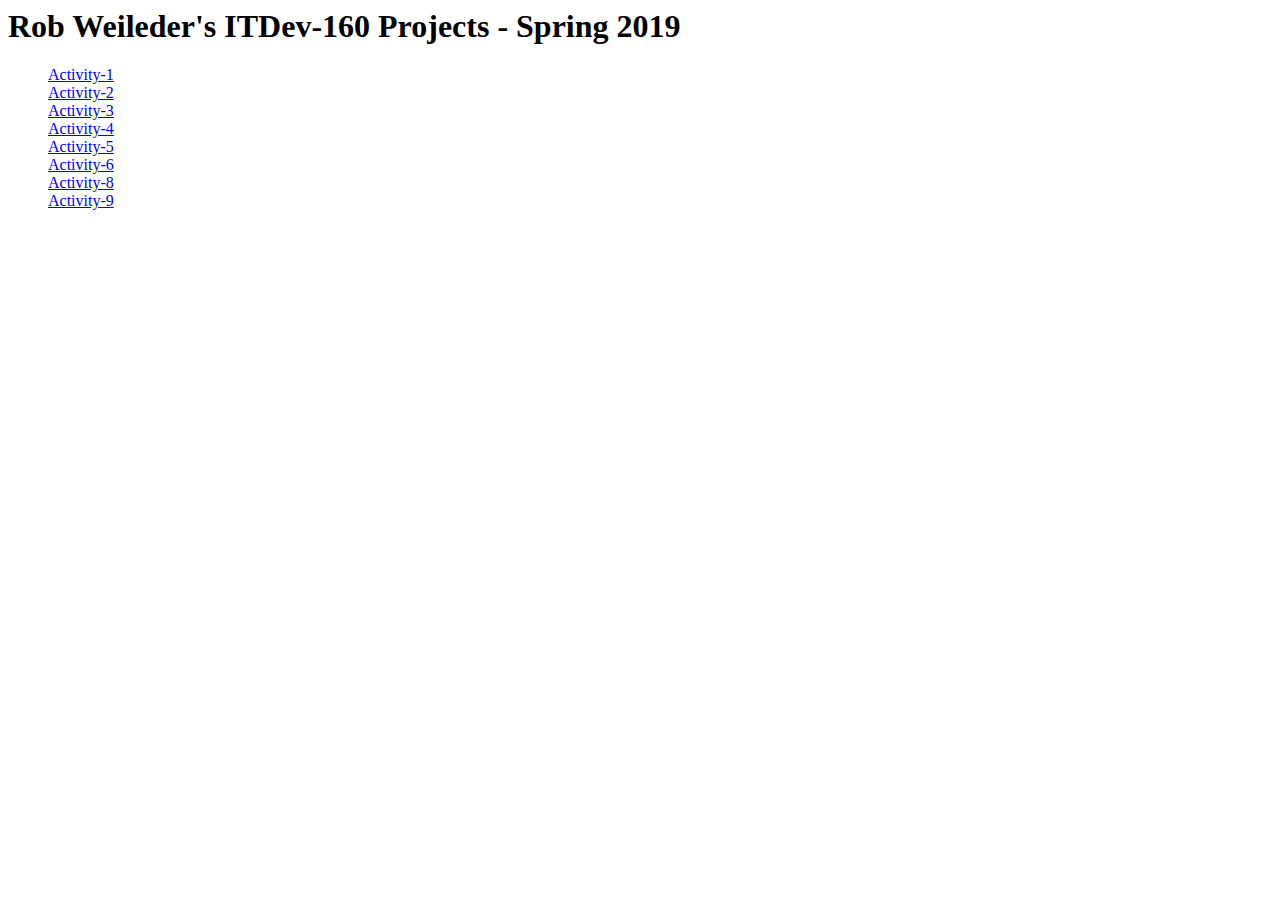
<file: index.html>
<html>
  <head>
    <title>Rob Weileder's Projects</title>
  </head>
    <body>
      <h1>Rob Weileder's ITDev-160 Projects - Spring 2019</h1>
        <ul>
        </li><a href="activity-1/index.html">Activity-1</a></li></br>
        </li><a href="activity-2/index.html">Activity-2</a></li></br>
        </li><a href="activity-3/index.html">Activity-3</a></li></br>
        </li><a href="activity-4/index.html">Activity-4</a></li></br>
        </li><a href="activity-5/index.html">Activity-5</a></li></br>
        </li><a href="activity-6/index.html">Activity-6</a></li></br>
	</li><a href="activity-8/index.html">Activity-8</a></li></br>
	</li><a href="activity-9/index.html">Activity-9</a></li></br>
      </ul>
    </body>
</html>
</file>
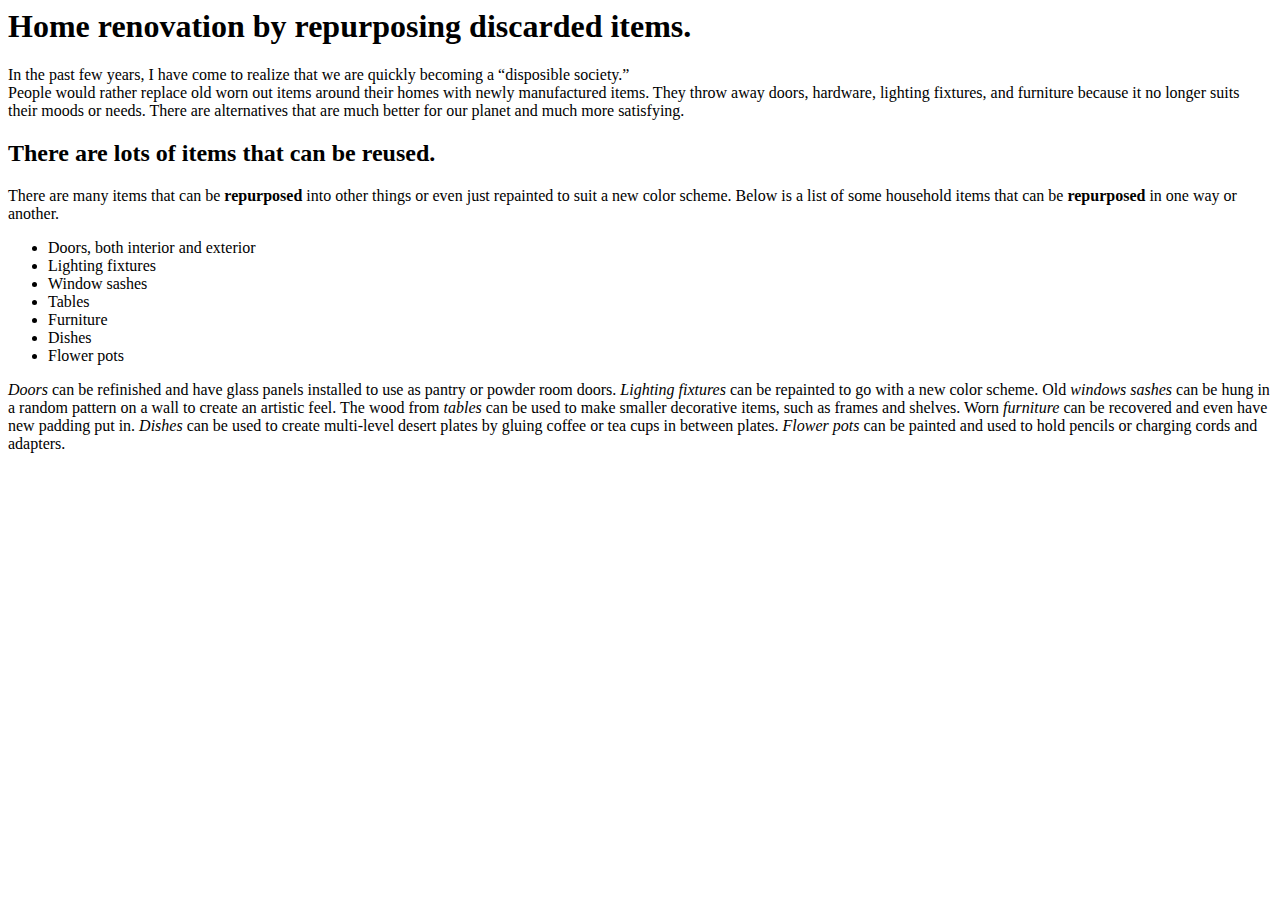
<file: activity-1/index.html>
<html>
  <head>
    <title>Reusing home items.</title>
  </head>
    <body>
      <h1>Home renovation by repurposing discarded items.</h1>
        <p>In the past few years, I have come to realize that we are
          quickly becoming a <q>disposible society.</q> <br />People would rather
          replace old worn out items around their homes with newly
          manufactured items. They throw away doors, hardware, lighting
          fixtures, and furniture because it no longer suits their moods
          or needs. There are alternatives that are much better for our
          planet and much more satisfying.
        </p>
      <h2>There are lots of items that can be reused.</h2>
        <p>There are many items that can be <b>repurposed</b> into other things
          or even just repainted to suit a new color scheme. Below is a list
          of some household items that can be <b>repurposed</b> in one way or another.
        </p>
          <ul>
            <li>Doors, both interior and exterior</li>
            <li>Lighting fixtures</li>
            <li>Window sashes</li>
            <li>Tables</li>
            <li>Furniture</li>
            <li>Dishes</li>
            <li>Flower pots</li>
          </ul>
        <p><i>Doors</i> can be refinished and have glass panels installed to use
          as pantry or powder room doors. <i>Lighting fixtures</i> can be repainted
          to go with a new color scheme. Old <i>windows sashes</i> can be hung in a
          random pattern on a wall to create an artistic feel. The wood from
          <i>tables</i> can be used to make smaller decorative items, such as frames
          and shelves. Worn <i>furniture</i> can be recovered and even have new padding
          put in. <i>Dishes</i> can be used to create multi-level desert plates by
          gluing coffee or tea cups in between plates. <i>Flower pots</i> can be
          painted and used to hold pencils or charging cords and adapters.
        </p>
    </body>
</html>
</file>
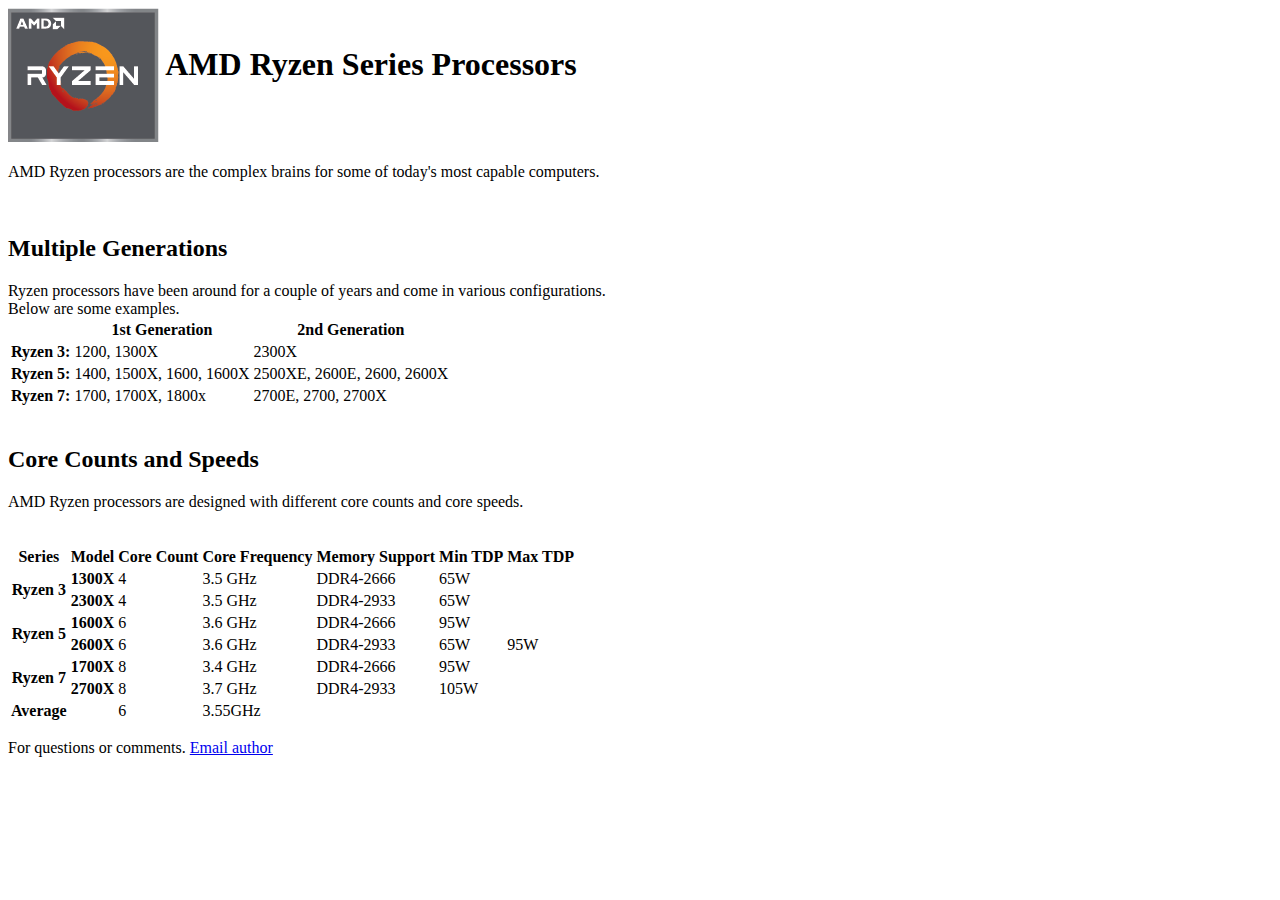
<file: activity-2/index.html>
<html>
  <head>
    <title>AMD Ryzen Processors</title>
  </head>
    <body>
      <h1>
        <img src="images/Artboard 1.png"
          alt="AMD Ryzen Processors" align="middle" /> AMD Ryzen Series Processors
          </h1>
        <p>
          AMD Ryzen processors are the complex brains for some of today's most capable computers.
        </p></br>
      <h2>Multiple Generations</h2>
        <p>Ryzen processors have been around for a couple of years and come in various configurations.</br>Below are some examples.
          <table id="simple-table">
            <tr>
              <th></th>
              <th scope="col">1st Generation</th>
              <th scope="col">2nd Generation</th>
            </tr>
            <tr>
              <th scope="row">Ryzen 3:</th>
              <td>1200, 1300X</td>
              <td>2300X</td>
            </tr>
            <tr>
              <th scope="row">Ryzen 5:</th>
              <td>1400, 1500X, 1600, 1600X</td>
              <td>2500XE, 2600E, 2600, 2600X</td>
            </tr>
            <tr>
              <th scope="row">Ryzen 7:</th>
              <td>1700, 1700X, 1800x</td>
              <td>2700E, 2700, 2700X</td>
            </tr>
          </table></br>
      <h2>Core Counts and Speeds</h2>
        <p>
          AMD Ryzen processors are designed with different core counts and core speeds.
        </p></br>
          <table id="complex-table">
            <thead>
              <tr>
                <th scope="col">Series</th>
                <th scope="col">Model</th>
                <th scope="col">Core Count</th>
                <th scope="col">Core Frequency</th>
                <th scope="col">Memory Support</th>
                <th scope="col">Min TDP</th>
                <th scope="col">Max TDP</th>
              </tr>
            </thead>
            <tbody>
              <tr>
                <th rowspan="2">Ryzen 3</th>
                <th>1300X</th>
                <td>4</td>
                <td>3.5 GHz</td>
                <td>DDR4-2666</td>
                <td colspan="2">65W</td>
              </tr>
              <tr>
                <th>2300X</th>
                <td>4</td>
                <td>3.5 GHz</td>
                <td>DDR4-2933</td>
                <td colspan="2">65W</td>
              </tr>
              <tr>
                <th rowspan="2">Ryzen 5</th>
                <th>1600X</th>
                <td>6</td>
                <td>3.6 GHz</td>
                <td>DDR4-2666</td>
                <td>95W</td>
              </tr>
              <tr>
                <th>2600X</th>
                <td>6</td>
                <td>3.6 GHz</td>
                <td>DDR4-2933</td>
                <td>65W</td>
                <td>95W</td>
              </tr>
              <tr>
                <th rowspan="2">Ryzen 7</th>
                <th>1700X</th>
                <td>8</td>
                <td>3.4 GHz</td>
                <td>DDR4-2666</td>
                <td colspan="2">95W</td>
              </tr>
              <tr>
                <th>2700X</th>
                <td>8</td>
                <td>3.7 GHz</td>
                <td>DDR4-2933</td>
                <td colspan="2">105W</td>
              </tr>
            </tbody>
            <tfoot>
              <th>Average</th>
              <td></td>
              <td>6</td>
              <td>3.55GHz</td>
              <td></td>
              <td></td>
              <td></td>
            </tfoot>
          </table>
        <P>
            For questions or comments. <a href="mailto:weileder@gmatc.matc.edu">Email author</a>
        </p>
    </body>
</html>
</file>
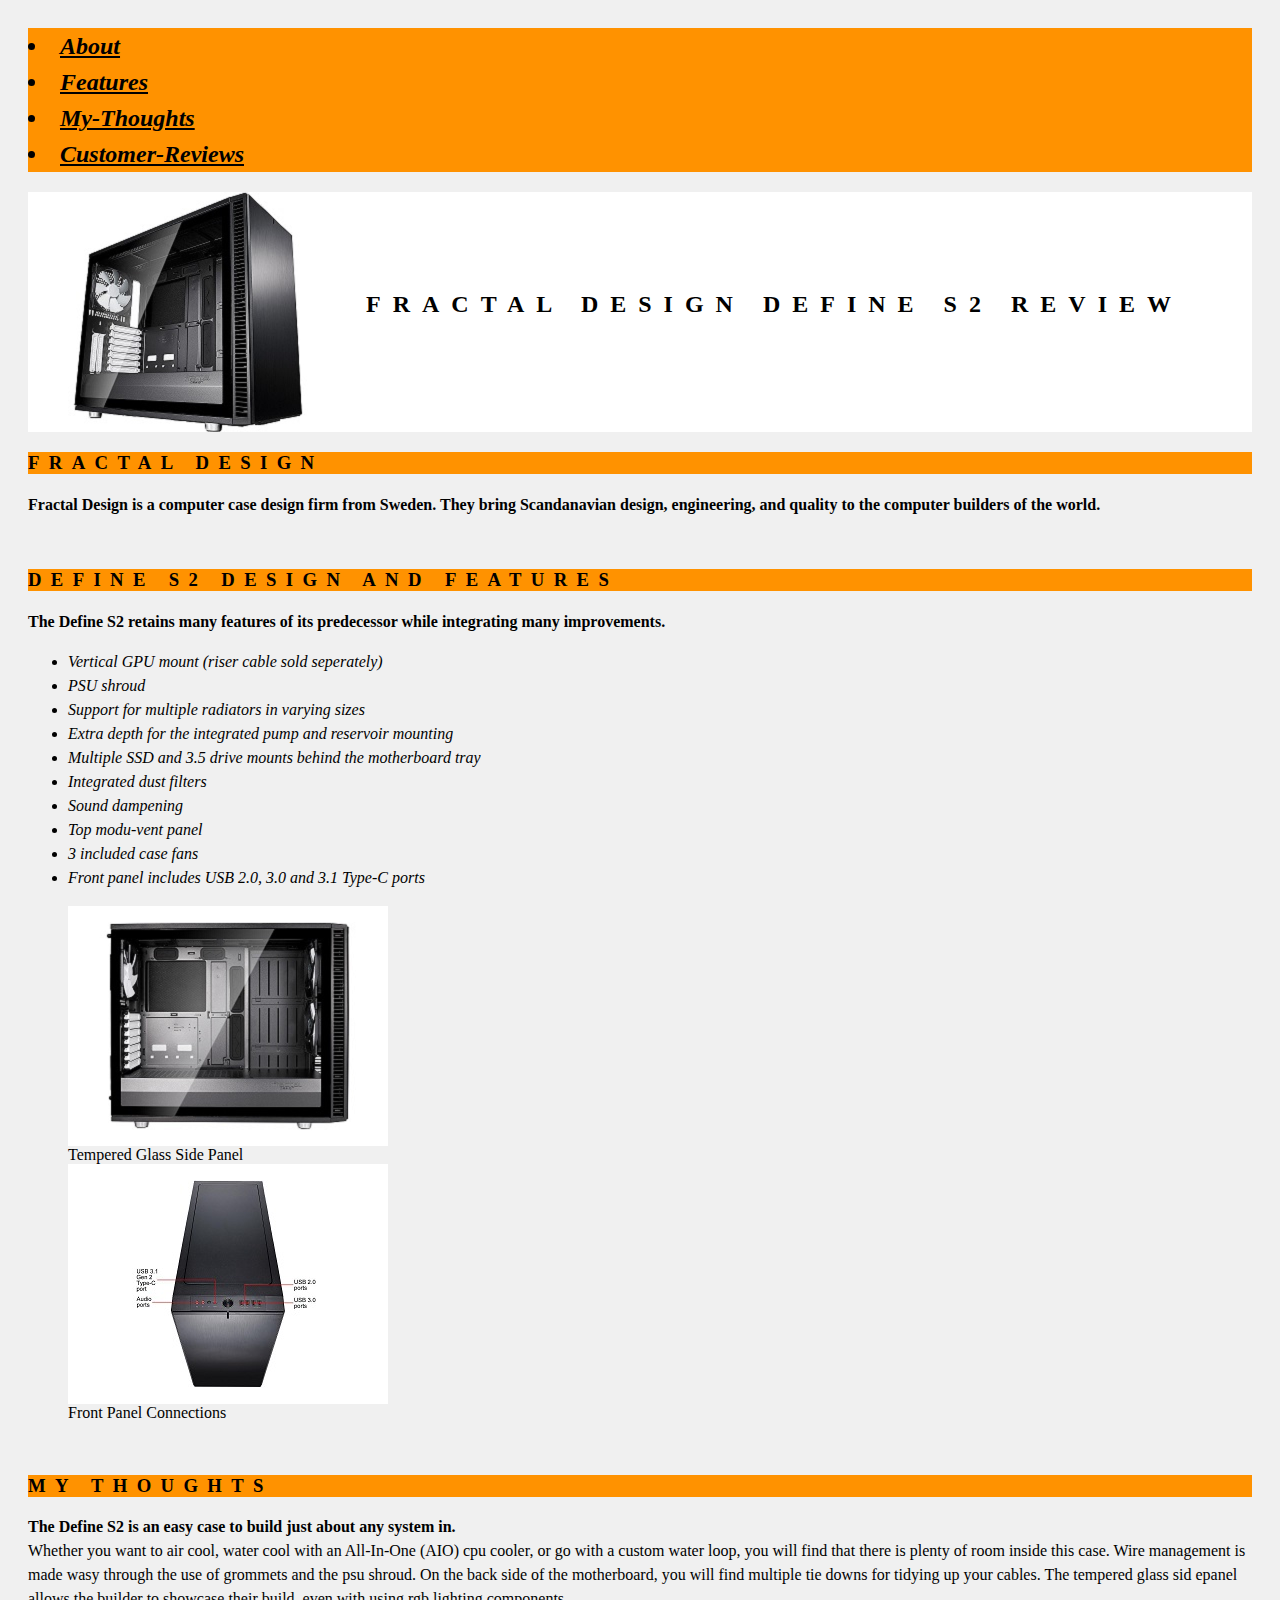
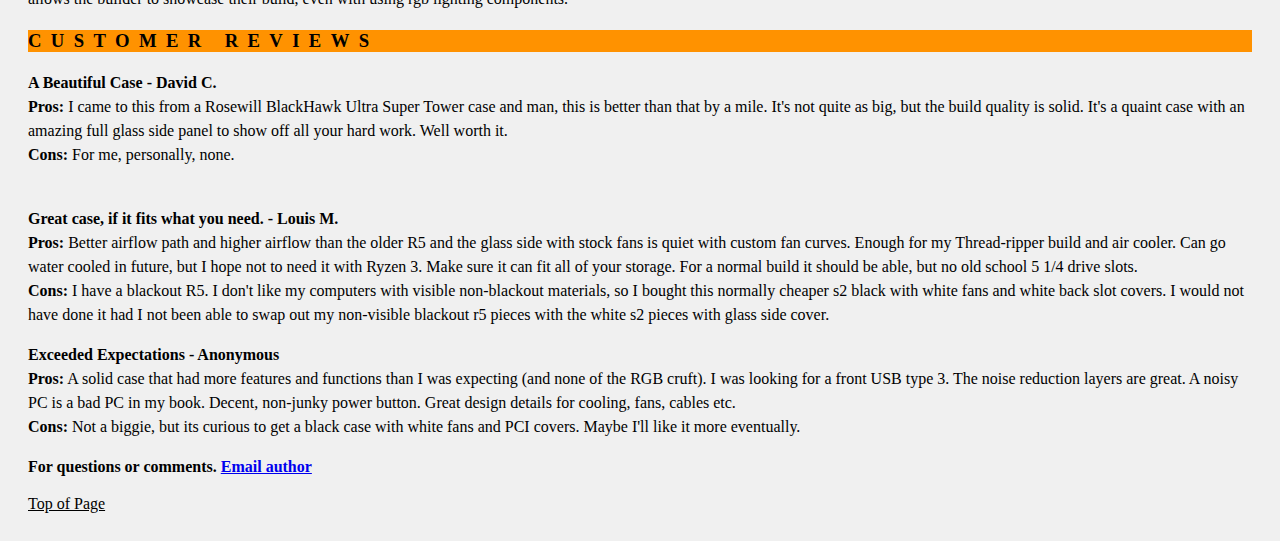
<file: activity-3/index.html>
<html>
  <head>
    <title>Fractal Design Define S2 Review</title>
    <link rel="stylesheet" type="text/css" href="css/master.css" />
    <link rel="stylesheet" type="text/css" href="https://fonts.googleapis.com/css?family=Open=Sans" />
  </head>
    <body>
      <h1 id="TOP">
        <li><a href="#About">About</a></li>
        <li><a href="#Features">Features</a></li>
        <li><a href="#My-Thoughts">My-Thoughts</a></li>
        <li><a href="#Customer-Reviews">Customer-Reviews</a></li>
      </h1>
      <h2>
        <img src="images/FDDS2-1.jpg" alt="Fractal Design Define S2 Review" align="middle" /> Fractal Design Define S2 Review
      </h2>
        <h3 id="About">Fractal Design</h3>
          <p>Fractal Design is a computer case design firm from Sweden. They bring Scandanavian design, engineering, and quality to the computer builders of the world.</p></br>
        <h3 id="Features">Define S2 Design and Features</h3>
        <p>
          The Define S2 retains many features of its predecessor while integrating many improvements.
          <ul>
            <li>Vertical GPU mount (riser cable sold seperately)</li>
            <li>PSU shroud</li>
            <li>Support for multiple radiators in varying sizes</li>
            <li>Extra depth for the integrated pump and reservoir mounting</li>
            <li>Multiple SSD and 3.5 drive mounts behind the motherboard tray</li>
            <li>Integrated dust filters</li>
            <li>Sound dampening</li>
            <li>Top modu-vent panel</li>
            <li>3 included case fans</li>
            <li>Front panel includes USB 2.0, 3.0 and 3.1 Type-C ports</li>
          </ul>
          <figure class="Images">
            <img src="images/FDDS2-2.jpg" alt="Fractal Design Define S2 Tempered Glass Side Panel" />
            <figcaption>Tempered Glass Side Panel</figcaption>
            <img src="images/FDDS2-4.jpg" alt="Fractal Design Define S2 Front Panel Connections" />
            <figcaption>Front Panel Connections</figcaption>
          </figure>
        </p></br>
        <h3 id="My-Thoughts">My Thoughts</h3>
          <p>
            The Define S2 is an easy case to build just about any system in.</br>Whether you want to air cool,
            water cool with an All-In-One (AIO) cpu cooler, or go with a custom water loop, you will find
            that there is plenty of room inside this case. Wire management is made wasy through the use of
            grommets and the psu shroud. On the back side of the motherboard, you will find multiple tie
            downs for tidying up your cables. The tempered glass sid epanel allows the builder to showcase
            their build, even with using rgb lighting components. </br>
        </p>
        <h3>Customer Reviews</h3>
          <p id="Customer-Reviews">
            A Beautiful Case - David C.</br><b>Pros:</b> I came to this from a Rosewill BlackHawk Ultra Super Tower case and man, this is better than that by a mile. It's
            not quite as big, but the build quality is solid. It's a quaint case with an amazing full glass side panel to show off all your hard work.
            Well worth it.</br><b>Cons:</b> For me, personally, none.</br>
            </br>
          </p>
          <p>
            Great case, if it fits what you need. - Louis M.</br><b>Pros:</b> Better airflow path and higher airflow than the older R5 and the glass side with stock fans
            is quiet with custom fan curves. Enough for my Thread-ripper build and air cooler. Can go water cooled in future, but I hope not to need it with
            Ryzen 3. Make sure it can fit all of your storage. For a normal build it should be able, but no old school 5 1/4 drive slots.</br>
            <b>Cons:</b> I have a blackout R5. I don't like my computers with visible non-blackout materials, so I bought this normally cheaper s2 black with
            white fans and white back slot covers. I would not have done it had I not been able to swap out my non-visible blackout r5 pieces with the white
            s2 pieces with glass side cover.</br>
          </p>
          <p>
            Exceeded Expectations - Anonymous</br><b>Pros:</b> A solid case that had more features and functions than I was expecting (and none of the RGB cruft).
            I was looking for a front USB type 3. The noise reduction layers are great. A noisy PC is a bad PC in my book. Decent, non-junky power button. Great
            design details for cooling, fans, cables etc.</br><b>Cons:</b> Not a biggie, but its curious to get a black case with white fans and PCI covers.
            Maybe I'll like it more eventually.</br>
          </p>
        <p class="contact">
          For questions or comments. <a href="mailto:weileder@gmatc.matc.edu">Email author</a>
        </p>
        <tfoot>
          <a href="#TOP">Top of Page</a>
        </tfoot>
    </body>
</html>
</file>
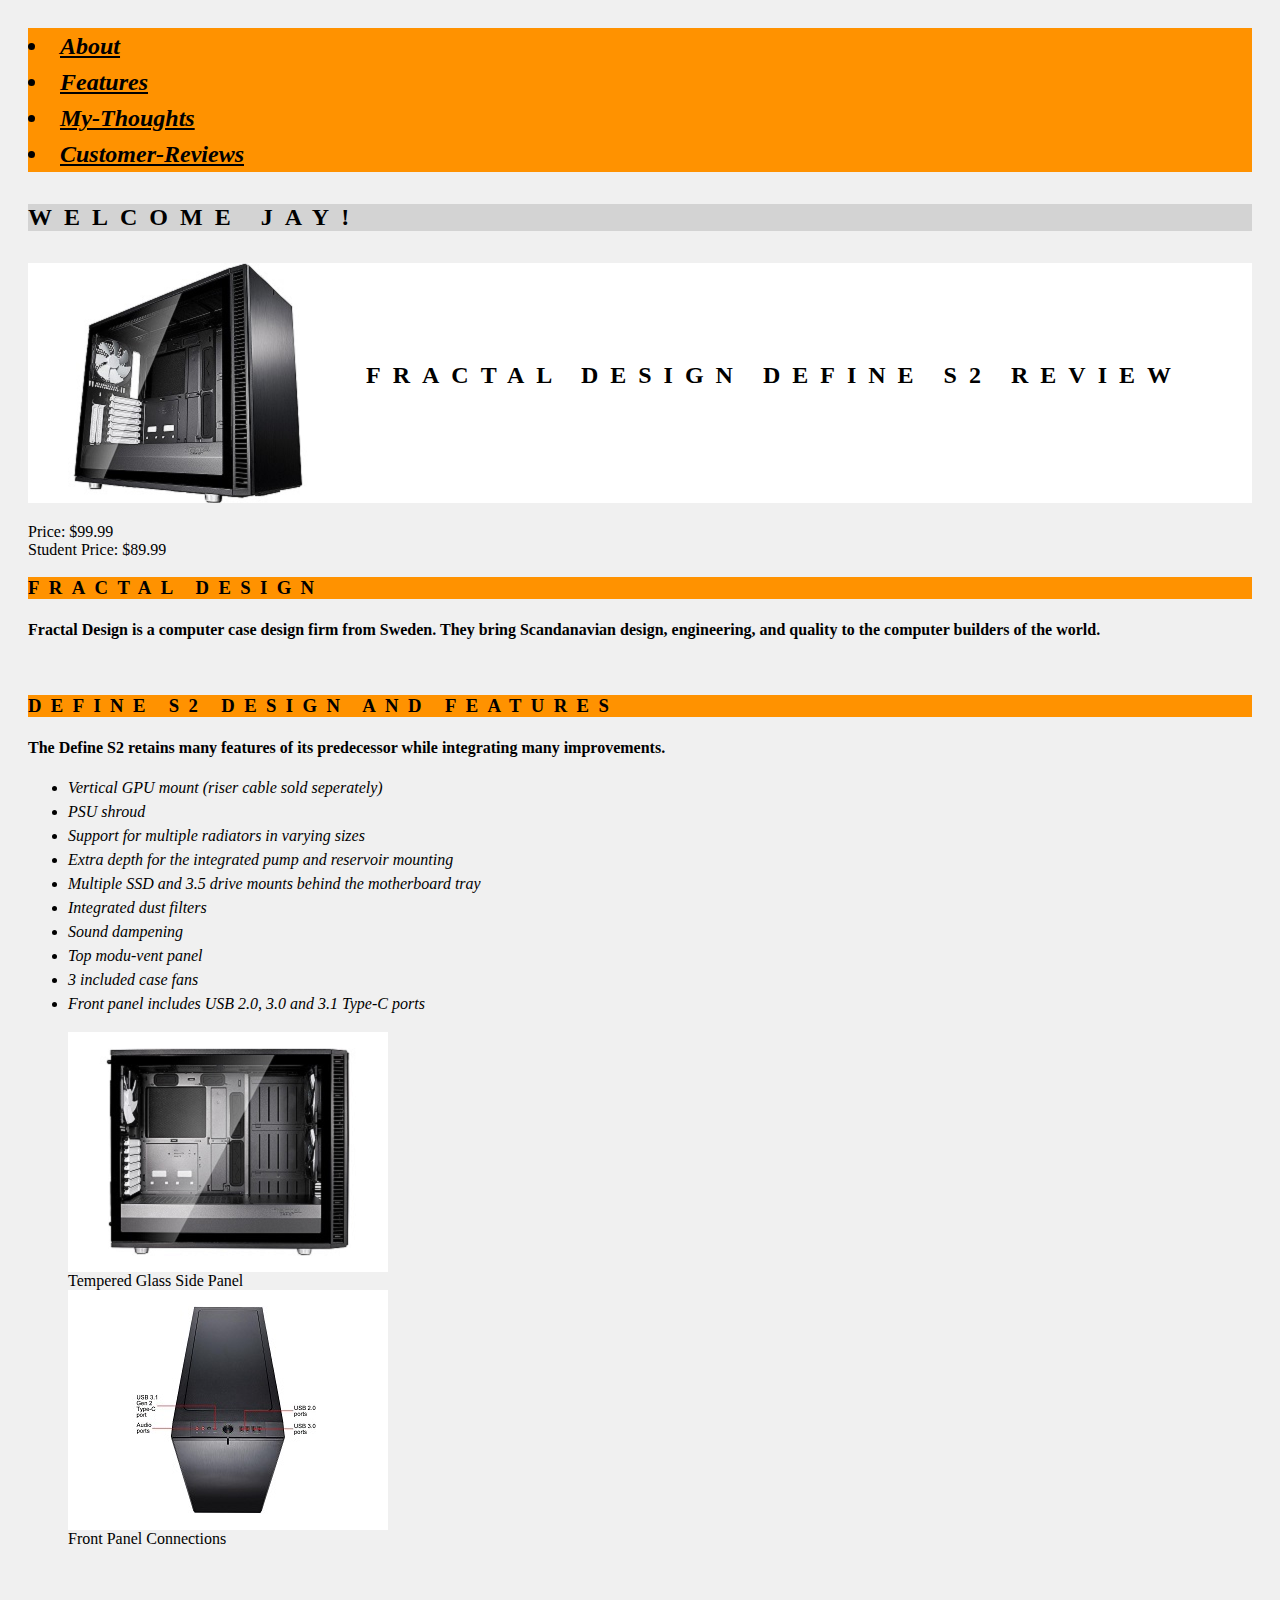
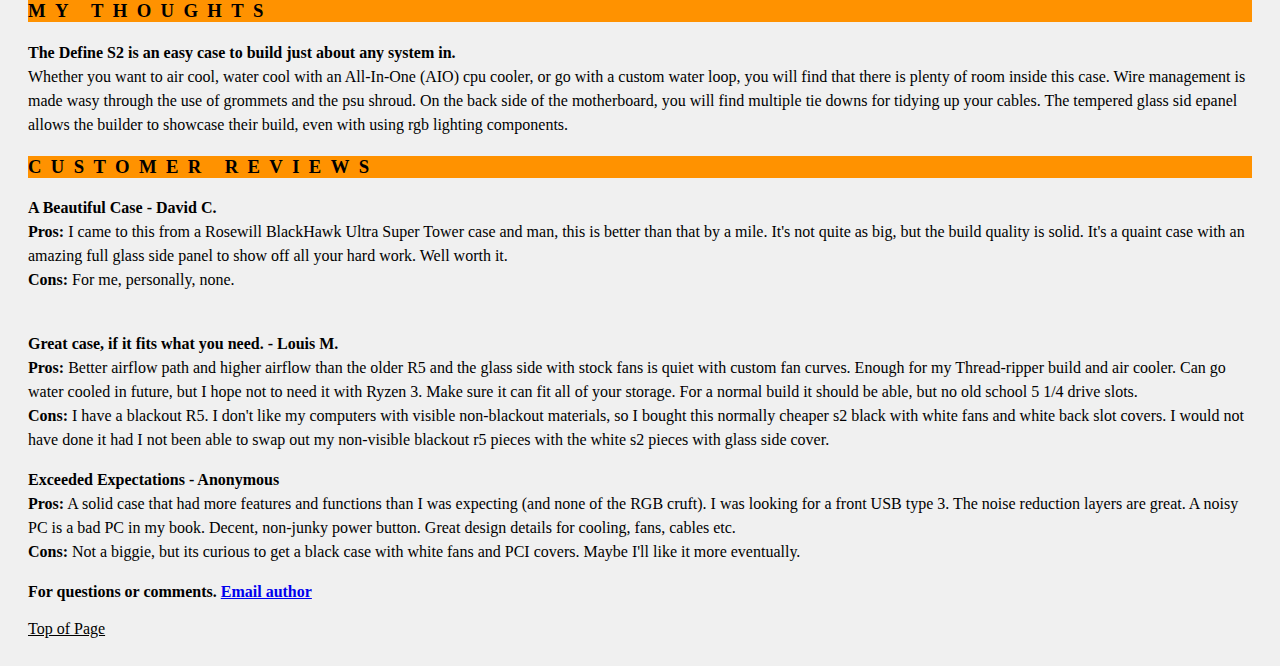
<file: activity-4/index.html>
<html>
  <head>
    <title>Fractal Design Define S2 Review</title>
    <link rel="stylesheet" type="text/css" href="css/master.css" />
    <link rel="stylesheet" type="text/css" href="https://fonts.googleapis.com/css?family=Open=Sans" />
  </head>
    <body>
      <h1 id="TOP">
        <li><a href="#About">About</a></li>
        <li><a href="#Features">Features</a></li>
        <li><a href="#My-Thoughts">My-Thoughts</a></li>
        <li><a href="#Customer-Reviews">Customer-Reviews</a></li>
      </h1>
      <h4>
        <div id="greeting" class="message">Welcome!</div>
      </h4>
      <h2>
        <img src="images/FDDS2-1.jpg" alt="Fractal Design Define S2 Review" align="middle" /> Fractal Design Define S2 Review
      </h2>
        <p>
          <div id="price" class="message">Price</div>
          <div id="student-price" class="message">Student Price</div>
        </p>
      <h3 id="About">Fractal Design</h3>
        <p>Fractal Design is a computer case design firm from Sweden. They bring Scandanavian design, engineering, and quality to the computer builders of the world.</p></br>
      <h3 id="Features">Define S2 Design and Features</h3>
      <p>
        The Define S2 retains many features of its predecessor while integrating many improvements.
        <ul>
          <li>Vertical GPU mount (riser cable sold seperately)</li>
          <li>PSU shroud</li>
          <li>Support for multiple radiators in varying sizes</li>
          <li>Extra depth for the integrated pump and reservoir mounting</li>
          <li>Multiple SSD and 3.5 drive mounts behind the motherboard tray</li>
          <li>Integrated dust filters</li>
          <li>Sound dampening</li>
          <li>Top modu-vent panel</li>
          <li>3 included case fans</li>
          <li>Front panel includes USB 2.0, 3.0 and 3.1 Type-C ports</li>
        </ul>
        <figure class="Images">
            <img src="images/FDDS2-2.jpg" alt="Fractal Design Define S2 Tempered Glass Side Panel" />
            <figcaption>Tempered Glass Side Panel</figcaption>
            <img src="images/FDDS2-4.jpg" alt="Fractal Design Define S2 Front Panel Connections" />
            <figcaption>Front Panel Connections</figcaption>
        </figure>
      </p></br>
      <h3 id="My-Thoughts">My Thoughts</h3>
        <p>
          The Define S2 is an easy case to build just about any system in.</br>Whether you want to air cool,
          water cool with an All-In-One (AIO) cpu cooler, or go with a custom water loop, you will find
          that there is plenty of room inside this case. Wire management is made wasy through the use of
          grommets and the psu shroud. On the back side of the motherboard, you will find multiple tie
          downs for tidying up your cables. The tempered glass sid epanel allows the builder to showcase
          their build, even with using rgb lighting components. </br>
      </p>
      <h3>Customer Reviews</h3>
        <p id="Customer-Reviews">
          A Beautiful Case - David C.</br><b>Pros:</b> I came to this from a Rosewill BlackHawk Ultra Super Tower case and man, this is better than that by a mile. It's
          not quite as big, but the build quality is solid. It's a quaint case with an amazing full glass side panel to show off all your hard work.
          Well worth it.</br><b>Cons:</b> For me, personally, none.</br>
          </br>
        </p>
        <p>
          Great case, if it fits what you need. - Louis M.</br><b>Pros:</b> Better airflow path and higher airflow than the older R5 and the glass side with stock fans
          is quiet with custom fan curves. Enough for my Thread-ripper build and air cooler. Can go water cooled in future, but I hope not to need it with
          Ryzen 3. Make sure it can fit all of your storage. For a normal build it should be able, but no old school 5 1/4 drive slots.</br>
          <b>Cons:</b> I have a blackout R5. I don't like my computers with visible non-blackout materials, so I bought this normally cheaper s2 black with
          white fans and white back slot covers. I would not have done it had I not been able to swap out my non-visible blackout r5 pieces with the white
          s2 pieces with glass side cover.</br>
        </p>
        <p>
          Exceeded Expectations - Anonymous</br><b>Pros:</b> A solid case that had more features and functions than I was expecting (and none of the RGB cruft).
          I was looking for a front USB type 3. The noise reduction layers are great. A noisy PC is a bad PC in my book. Decent, non-junky power button. Great
          design details for cooling, fans, cables etc.</br><b>Cons:</b> Not a biggie, but its curious to get a black case with white fans and PCI covers.
          Maybe I'll like it more eventually.</br>
        </p>
      <p class="contact">
        For questions or comments. <a href="mailto:weileder@gmatc.matc.edu">Email author</a>
      </p>
      <tfoot>
        <a href="#TOP">Top of Page</a>
      </tfoot>
      <script src="js/scripts.js"></script>
    </body>
</html>
</file>
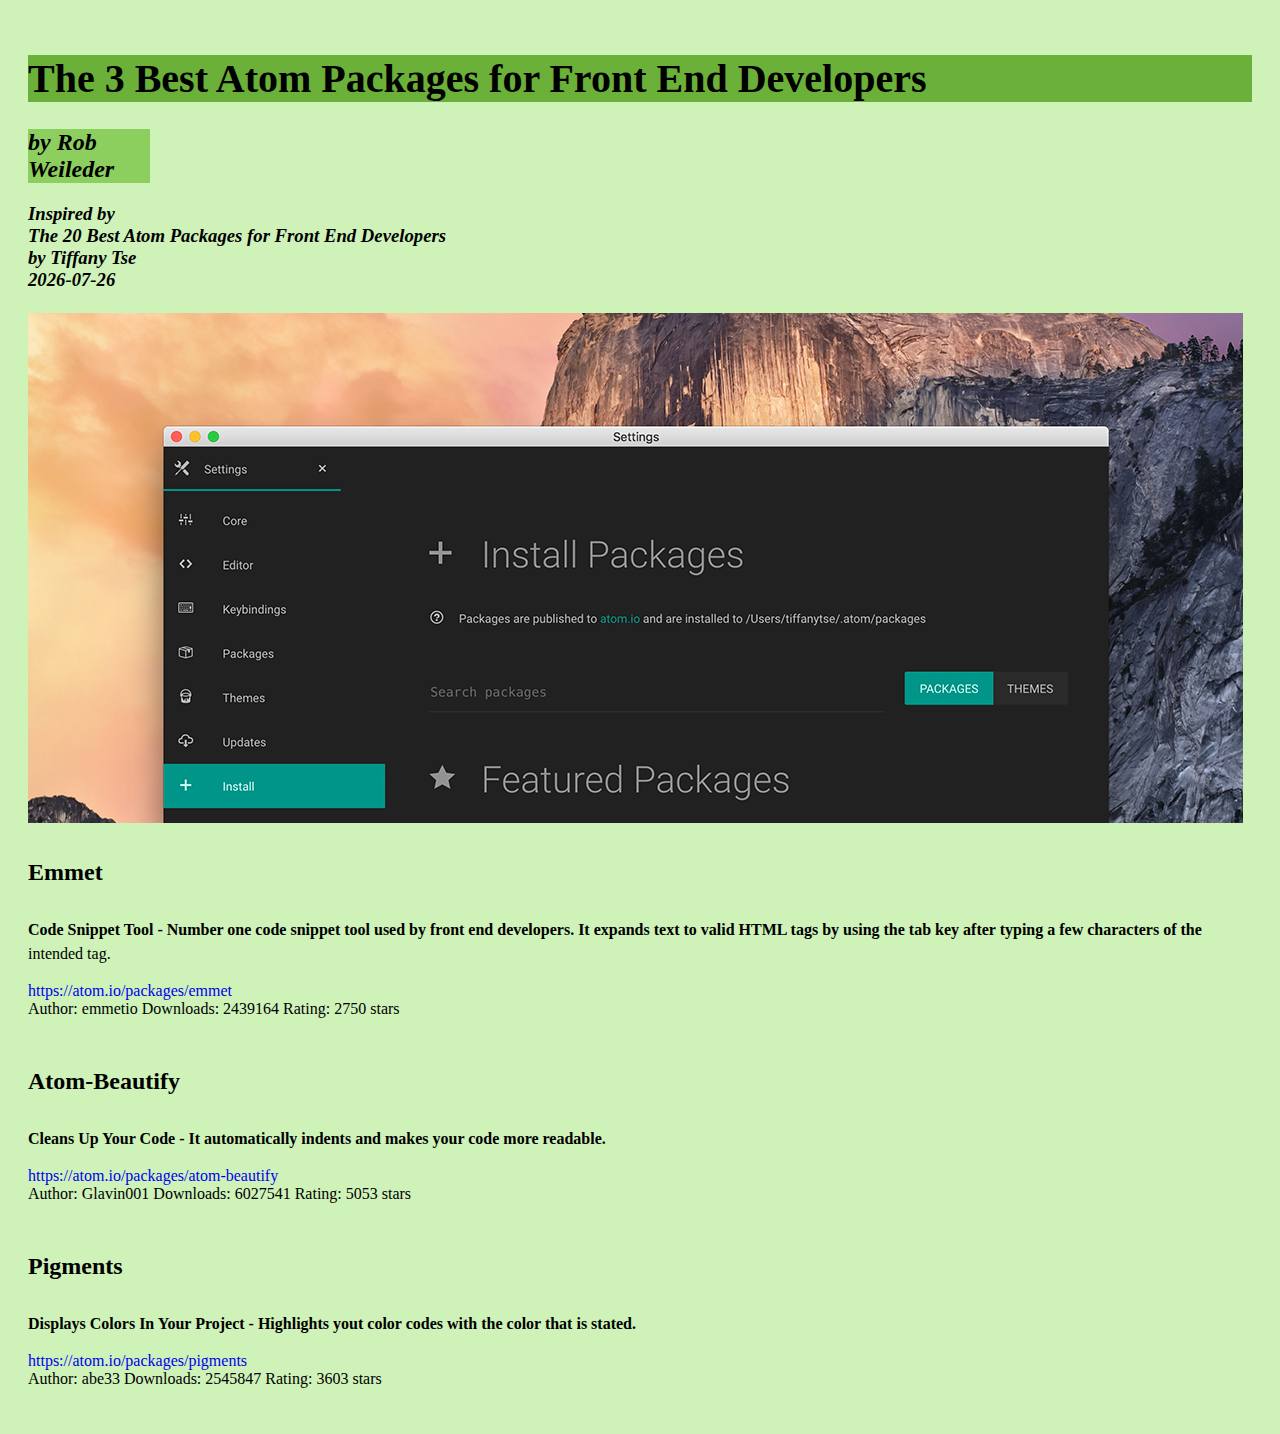
<file: activity-5/index.html>
<!DOCTYPE html>
<html lang="en" dir="ltr">

  <head>
    <meta charset="utf-8">
    <title>The 3 Best Atom Packages for Front End Developers</title>
    <link rel="stylesheet" type="text/css" href="css/master.css" />
    <link rel="stylesheet" type="text/css" href="https://fonts.googleapis.com/css?family=Open+Sans" />
  </head>

  <body>
    <header>
      <h1>The 3 Best Atom Packages for Front End Developers</h1>
      <h2> by Rob Weileder</h2>

      <h3>Inspired by
        <div id="title"></div>
        <div id="author"></div>
        <div id="date"></div></br>
        <div> <img id="heroImage" src="images/the-best-atom-packages-2017.png" alt="hero" /></div>
      </h3>
    </header>

    <main>
      <!---Package 1--->
      <div class="package-container">
        <header>
          <h4 id="p1-name"></h4>
        </header>
        <section>
          <p id="p1-descrip"></p>
          <a href="p1-url" id="p1-url"></a>
        </section>
        <footer>
          <span id="p1-author"></span>
          <span id="p1-downloads"></span>
          <span id="p1-stars"></span>
        </footer>
      </div>
    <br>
      <!---Package 2--->
      <div class="package-container">
        <header>
          <h4 id="p2-name"></h4>
        </header>
        <section>
          <p id="p2-descrip"></p>
          <a href="url" id="p2-url"></a>
        </section>
        <footer>
          <span id="p2-author"></span>
          <span id="p2-downloads"></span>
          <span id="p2-stars"></span>
        </footer>
      </div>
    </br>
      <!---Package 3--->
      <div class="package-container">
        <header>
          <h4 id="p3-name"></h4>
        </header>
        <section>
          <p id="p3-descrip"></p>
          <a href="url" id="p3-url"></a>
        </section>
        <footer>
          <span id="p3-author"></span>
          <span id="p3-downloads"></span>
          <span id="p3-stars"></span>
        </footer>
      </div>
    </br>
    </main>
    <script src="js/scripts.js"></script>
  </body>
</html>
</file>
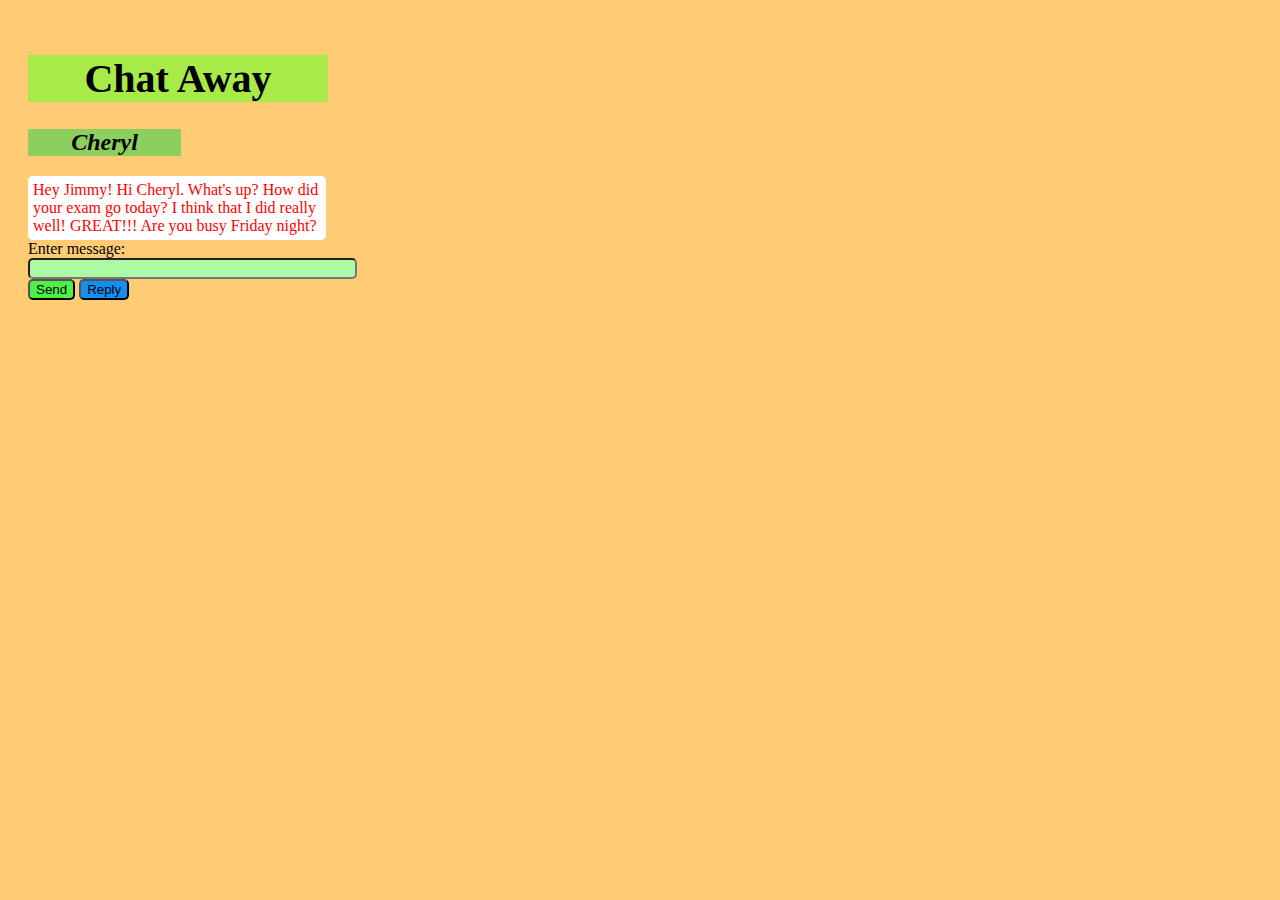
<file: activity-6/index.html>
<!DOCTYPE html>
<html lang="en" dir="ltr">

  <head>
    <meta charset="utf-8">
    <title>Chat Away</title>
    <link rel="stylesheet" type="text/css" href="css/master.css" />
    <link rel="stylesheet" type="text/css" href="https://fonts.googleapis.com/css?family=Open+Sans" />
  </head>

  <body>
    <header>
      <h1>Chat Away</h1>
    </header>

    <main>
        <!---Package 1--->
        <div id="message-container" class="messages">
           <header>
             <h2 id="receiver">ReceiverName</h2>
           </header>
           <section id="messages">
              <p></p></br>
           </section>
        </div>
        <div class="textEnter">
        <section>
          Enter message:</br>
            <input id="message-input" type="text" size="38" /></br>
            <button id="send-button">Send</button>
            <button id="reply-button">Reply</button>
        </section>
      </div>
    </main>
    <script src="js/scripts.js"></script>
  </body>
</html>
</file>
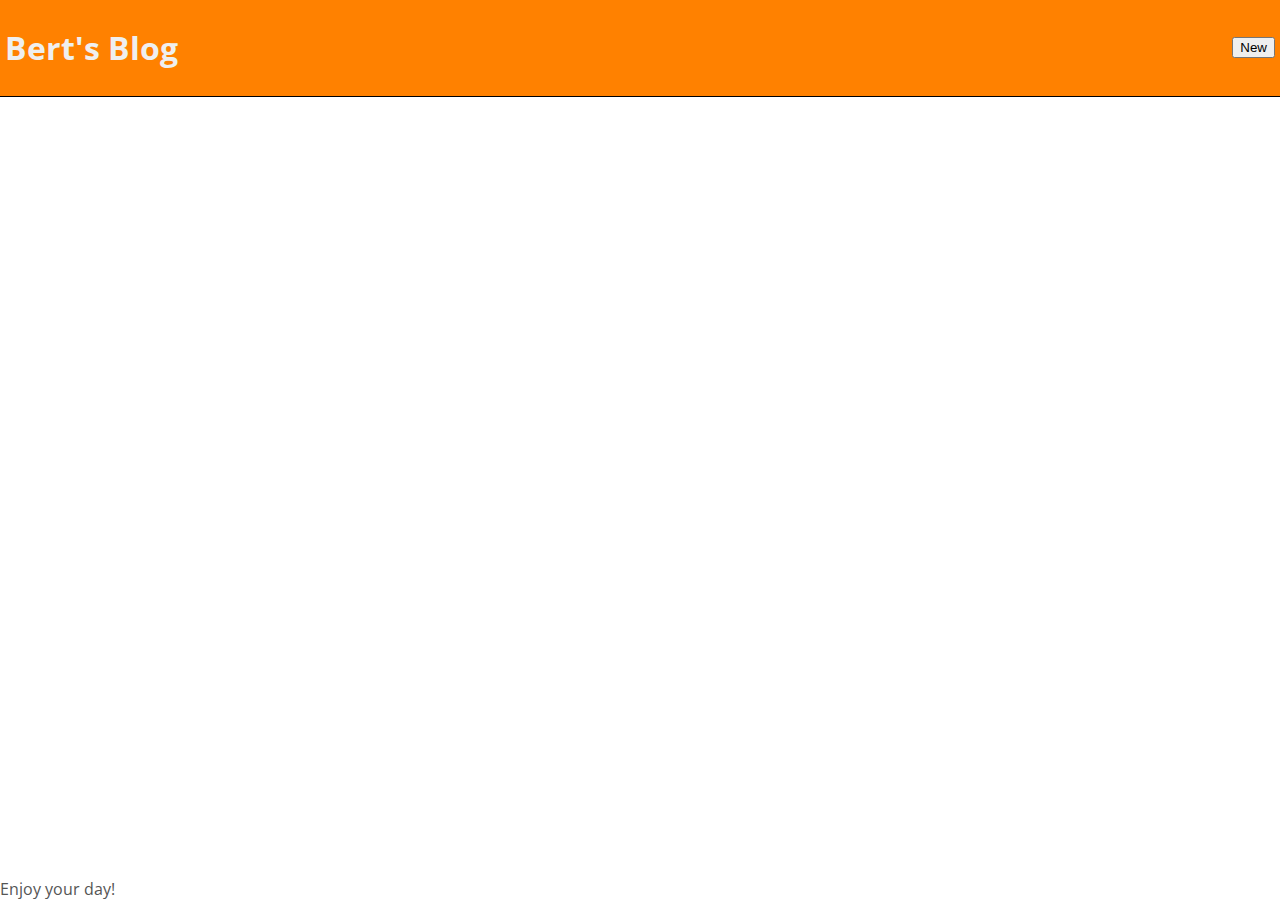
<file: activity-8/index.html>
<!DOCTYPE html>
<html lang="en" dir="ltr">

  <head>
    <meta charset="utf-8">
    <meta name="viewport" content="width=device-width, initial-scale=1.0">
    <meta http-equiv="X-UA-Compatible" content="ie=edge">
    <title>Bert's Blog</title>
    <link rel="stylesheet" type="text/css" href="css/master.css" />
    <link rel="stylesheet" type="text/css" href="https://fonts.googleapis.com/css?family=Open+Sans" />
  </head>

  <body>
    <header>
      <h1 class="header-title">Bert's Blog</h1>
      <div class="header-menu">
        <button id="new-button">New</button>
      </div>
    </header>
    <main>
      <section id="display-content"></section>
    </main>
    <footer>
      Enjoy your day!
    </footer>

    <!-- Modal Dialogue (hidden by default) -->
    <div class="modal" id="modal-dialog">
      <section>
        <h2>Title</h2>
        <input type="text" id="edit-title-text"/>
        <span id="edit-title-message"></span>
      </section>
      <section>
        <h2>Content</h2>
        <textarea id="edit-content-text" cols="8" rows="6"></textarea>
        <span id="edit-content-message"></span>
      </section>
      <footer>
        <button type="button" id="cancel-button">Cancel</button>
        <button type="button" id="save-button">Save</button>
      </footer>
    </div>

    <div id="modal-backdrop"></div>

    <script src="js/scripts.js" charset="utf-8"></script>

  </body>

</html>
</file>
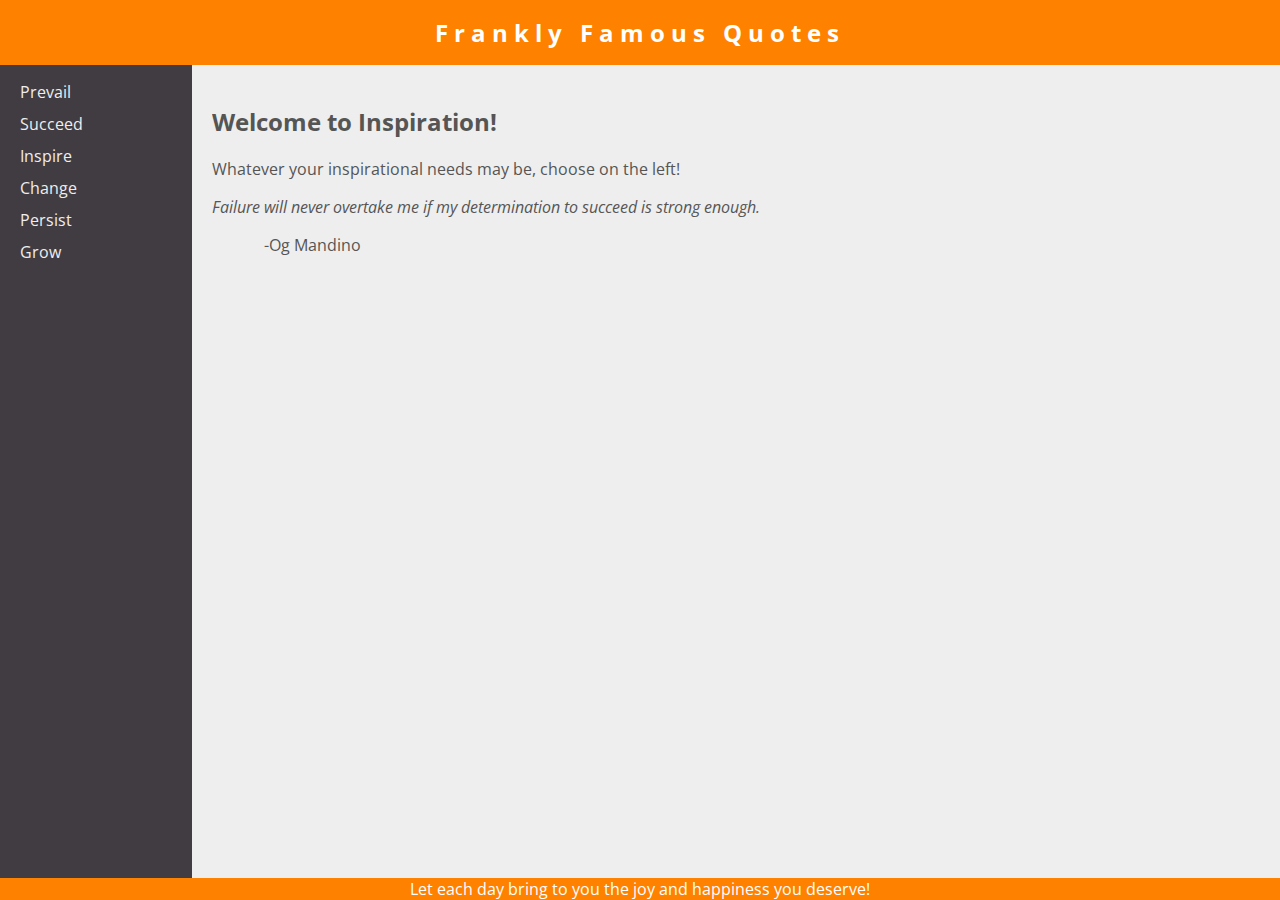
<file: activity-9/index.html>
<!DOCTYPE html>
<html lang="en" dir="ltr">

  <head>
    <meta charset="utf-8">
    <meta name="viewport" content="width=device-width, initial-scale=1.0">
    <meta http-equiv="X-UA-Compatible" content="ie=edge">
    <title>Frankly Famous</title>
    <link rel="stylesheet" type="text/css" href="css/styles.css" />
    <link rel="stylesheet" type="text/css" href="https://fonts.googleapis.com/css?family=Open+Sans" />
  </head>

  <body>
    <header id="main-header">
      <h1>Frankly Famous Quotes</h1>
    </header>
    <main>
      <section id="sidebar">
        <ul id="nav-container">
        </ul>
      </section>
      <section id="post-container">
        <section id="intro">
          <h2>Welcome to Inspiration!</h2>
          <p>Whatever your inspirational needs may be, choose on the left!</p>
          <blockquote>Failure will never overtake me if my determination to succeed is strong enough.</blockquote>
          <span class="author">Og Mandino</span>
        </section>
      </section>
    </main>

    <footer>
      Let each day bring to you the joy and happiness you deserve!
    </footer>

    <script src="https://ajax.googleapis.com/ajax/libs/jquery/3.3.1/jquery.min.js"></script>
    <script src="js/scripts.js" charset="utf-8"></script>

  </body>

</html>
</file>
<file: activity-3/css/master.css>
body {
  background-color: rgb(240,240,240);
padding: 20px;}
h1 {
  background-color: #FF9200;
  font-size: 150%;}
h2 {
  background-color: white;
  font-weight: bold;
  letter-spacing: .5em;
  text-transform: uppercase;}
h3 {
  background-color: #FF9200;
  font-weight: bold;
  letter-spacing: .5em;
  text-transform: uppercase;}
li {
  font-style: italic;
line-height: 1.5em;}
p:first-line {
  font-weight: bold;}
a[href^="#"]{
    color: black;}
h1:link {
  color: black;
  text-decoration: none;}
h1:hover {
  color: lightgrey;
  text-decoration: underline;}
h1:active {
  color: yellow;}
p {
  line-height: 1.5em;}
img {
  width: 320px;
  height: 240px;}
</file>
<file: activity-4/css/master.css>
body {
  background-color: rgb(240,240,240);
padding: 20px;}
h1 {
  background-color: #FF9200;
  font-size: 150%;}
h2 {
  background-color: white;
  font-weight: bold;
  letter-spacing: .5em;
  text-transform: uppercase;}
h3 {
  background-color: #FF9200;
  font-weight: bold;
  letter-spacing: .5em;
  text-transform: uppercase;}
h4 {
  background-color: lightgrey;
  font-weight: bold;
  letter-spacing: .5em;
  text-transform: uppercase;
  font-size: 150%;}
li {
  font-style: italic;
line-height: 1.5em;}
p:first-line {
  font-weight: bold;}
a[href^="#"]{
    color: black;}
h1:link {
  color: black;
  text-decoration: none;}
h1:hover {
  color: lightgrey;
  text-decoration: underline;}
h1:active {
  color: yellow;}
p {
  line-height: 1.5em;}
img {
  width: 320px;
  height: 240px;}
</file>
<file: activity-5/css/master.css>
body {
  background-color: #CFF2B9;
  padding: 20px;}
h1 {
  background-color: #6AB039;
  font-size: 250%;}
h2 {
  background-color: #8DCF5E;
  font-style: italic;
  width: 10%;}
h3 {
  background-color: #CFF2B9;
  font-style: italic;
  width: 50%;}
h4 {
  background-color: #CFF2B9;
  font-size: 150%;}
p:first-line {
  font-weight: bold;}
a[href^="#"]{
    color: black;}
p {
  line-height: 1.5em;}
a:link {
  background-color: transparent;
  text-decoration: none;
}
a:visited {
  color: pink;
  background-color: transparent;
  text-decoration: none;
}
a:hover {
  color: red;
  background-color: transparent;
  text-decoration: underline;
}
a:active {
  color: yellow;
  background-color: transparent;
  text-decoration: underline;
}
</file>
<file: activity-6/css/master.css>
body {
  background-color: #FFCC75;
  padding: 20px;}
h1 {
  background-color: #A8EA47;
  font-size: 250%;
  text-align: center;
  width: 300px;}
h2 {
  background-color: #8DCF5E;
  font-style: italic;
  text-align: center;
  width: 12.5%;}
#messages {
  background-color: white;
  width: 288px;
  border: 5px black;
  border-radius: 5px;
  padding: 5px;}
.out-message {
  color: red;
  text-align: left;}
.in-message {
  color: blue;
  text-align: right;}
button {
  border-radius: 5px;}
#send-button {
  background-color: #4EF045;}
#reply-button {
  background-color: #128FEF;}
input {
  border-radius: 5px;
  background-color: #ADF9A4;}
</file>
<file: activity-8/css/master.css>
/* Main Style Definitions */
body {
  display: flex;
  flex-direction: column;
  min-height: 100vh;
  font-family: 'Open Sans', sans-serif;
  color: #555;
  margin: 0;
}

header {
  display: flex;
  padding: 5px;
  color: #EFEFEF;
  background-color: #FF8100;
  border-bottom: solid 1px #000;
}

header .header-title {
  display: inline-block;
}

header .header-menu {
  flex-grow: 1;
  display: flex;
  align-items: center;
  justify-content: flex-end;
  color: #777;
  font-size: smaller;
}

main {
  flex: 1;
}

main #display-content {
  padding: 20px;
}

/* Modal Style Definitions */
#modal-backdrop {
  display: none;
  position:absolute;
  height: 100vh;
  width: 100vw;
  background-color: rgba(0,0,0,0.75);
}

#modal-backdrop.visible {
  display: block;
}

.modal {
  display: none;
  position: absolute;
  padding: 10px;
  border: solid 1px #555;
  border-radius: 5px;
  background-color: #0089B0;
  z-index: 99999;
  width: 300px;
  height: 300px;
  top: 50%;
  left: 50%;
  transform: translate(-50%, -50%);
}

.modal.visible {
  display: block;
}

.modal-content {
  width: 300px;
  height: 300px;
}

#edit-title {
  width: 300px;
}

#edit-content-text {
  width: 100%;
  box-sizing: border-box;
}
</file>
<file: activity-9/css/styles.css>
/* Main Style Definitions */
body {
  display: flex;
  flex-direction: column;
  min-height: 100vh;
  font-family: 'Open Sans', sans-serif;
  color: #555;
  margin: 0;
}

main {
  display: flex;
  flex: 1;
}

footer {
  background-color: #ff8100;
  color: #fff;
}

#main-header {
  background-color: #ff8100;
}

#main-header h1 {
  color: #fff;
  font-size: 1.5em;
  text-align: center;
  letter-spacing: .25em;
}

#sidebar {
  width: 225px;
  flex: 0 0 12em;
  background-color: #413C41;
}

#sidebar ul {
  padding: 0;
  list-style-type: none;
}

#sidebar ul li {
  color: #eee;
  padding: 0 0 10px 20px;
}

#sidebar ui li:hover {
  cursor: pointer;
  background-color: #32373c;
}
#post-container {
  flex: 1;
  background-color: #eee;
  padding: 20px;
}

#intro {
  display: none;
}



blockquote {
  font-style: italic;
  margin: 1em 1em 1em 0;
}

blockquote::before,
blockquote::after {
  content: "";
}

.author {
  width: 100%;
  display: inline-block;
  text-indent: 5%;
}

.author::before {
  content: "-";
}

footer {
  text-align: center;
}
</file>
